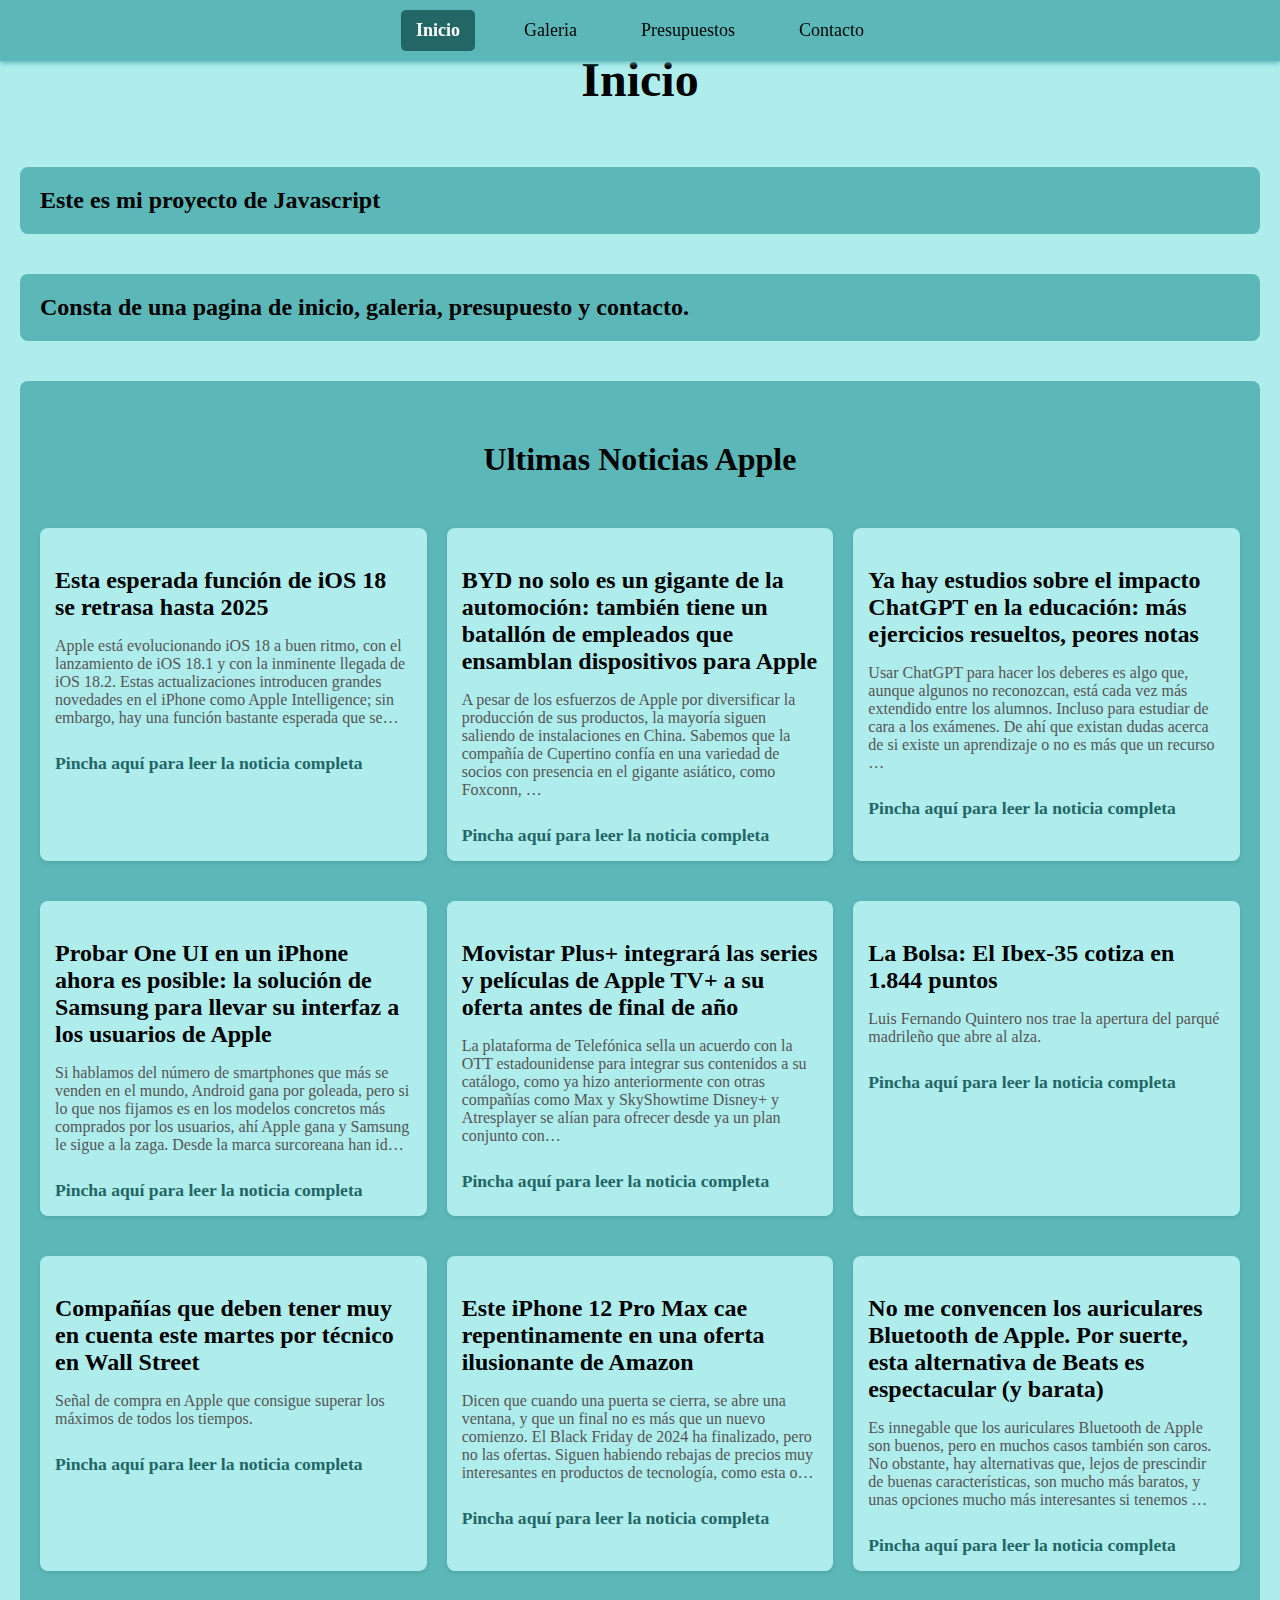
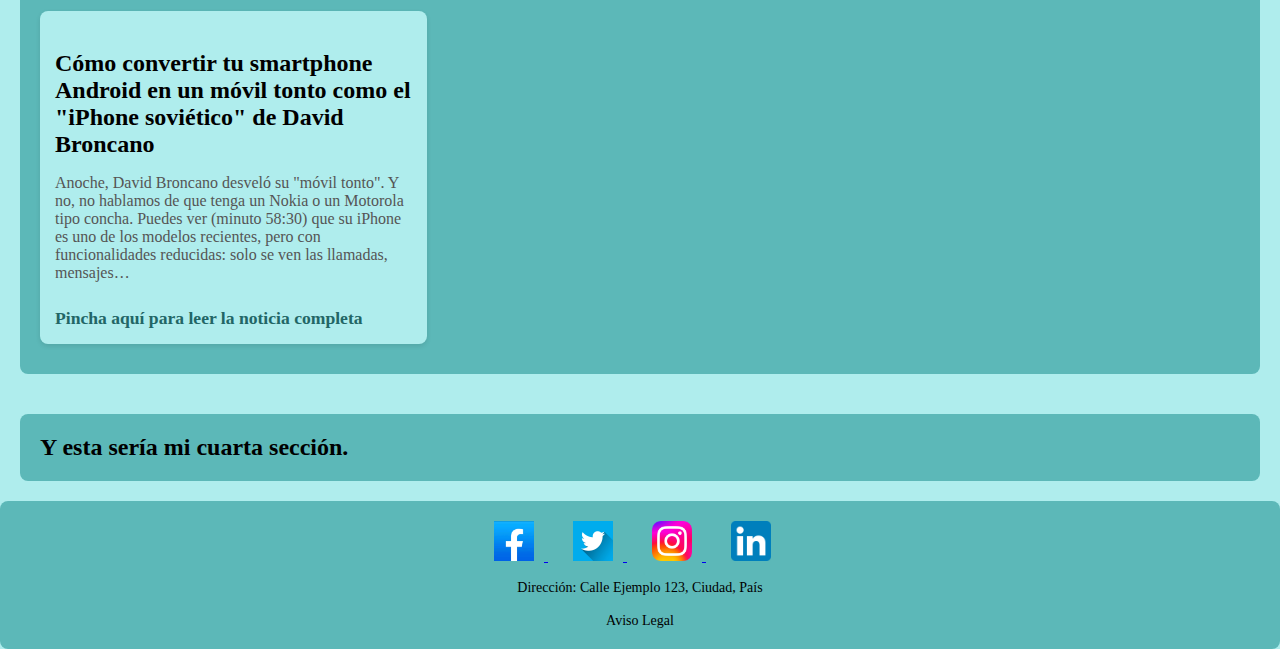
<file: index.html>
<!DOCTYPE html>
<html lang="es">

<head>
    <title>Página de Inicio</title>
    <meta charset="utf-8">
    <!-- Enlace al archivo externo de estilos (style.css) -->
    <link rel="stylesheet" href="style/style_base.css">
    <link rel="stylesheet" href="style/style_inicio.css">
</head>

<body>
    <header>
        <h1>Inicio</h1>
    </header>

    <nav>
        <ul id="menu">
            <li><a href="index.html" id="inicio">Inicio</a></li>
            <li><a href="views/galeria.html" id="galeria">Galeria</a></li>
            <li><a href="views/presupuesto.html" id="presupuestos">Presupuestos</a></li>
            <li><a href="views/contacto.html" id="contacto">Contacto</a></li>
        </ul>
    </nav>
    <div>
        <h2>Este es mi proyecto de Javascript</h2>
    </div>
    <div>
        <h2>Consta de una pagina de inicio, galeria, presupuesto y contacto.</h2>
    </div>
    <div id="noticias">
        <h2>Ultimas Noticias Apple</h2>
        <div id="noticias-Apple"></div>
    </div>
    <div>
        <h2>Y esta sería mi cuarta sección.</h2>
    </div>
    <script src="js/inicio.js"></script>
    <script src="js/menu.js"></script>
    <footer>
        <div class="footer-content">
            <!-- Redes sociales -->
            <div class="social-media">
                <a href="https://www.facebook.com/" target="_blank" class="social-icon">
                    <img src="Imagenes/Facebook.png" alt="Facebook">
                </a>
                <a href="https://www.twitter.com/" target="_blank" class="social-icon">
                    <img src="Imagenes/Twitter.png" alt="Twitter">
                </a>
                <a href="https://www.instagram.com/" target="_blank" class="social-icon">
                    <img src="Imagenes/Instagram.png" alt="Instagram">
                </a>
                <a href="https://www.linkedin.com/" target="_blank" class="social-icon">
                    <img src="Imagenes/LinkedIn.png" alt="LinkedIn">
                </a>
            </div>

            <!-- Dirección de la empresa -->
            <div class="address">
                <p>Dirección: Calle Ejemplo 123, Ciudad, País</p>
            </div>

            <!-- Aviso Legal -->
            <div class="legal-notice">
                <a href="/aviso-legal.html">Aviso Legal</a>
            </div>
        </div>
    </footer>
</body>

</html>
</file>
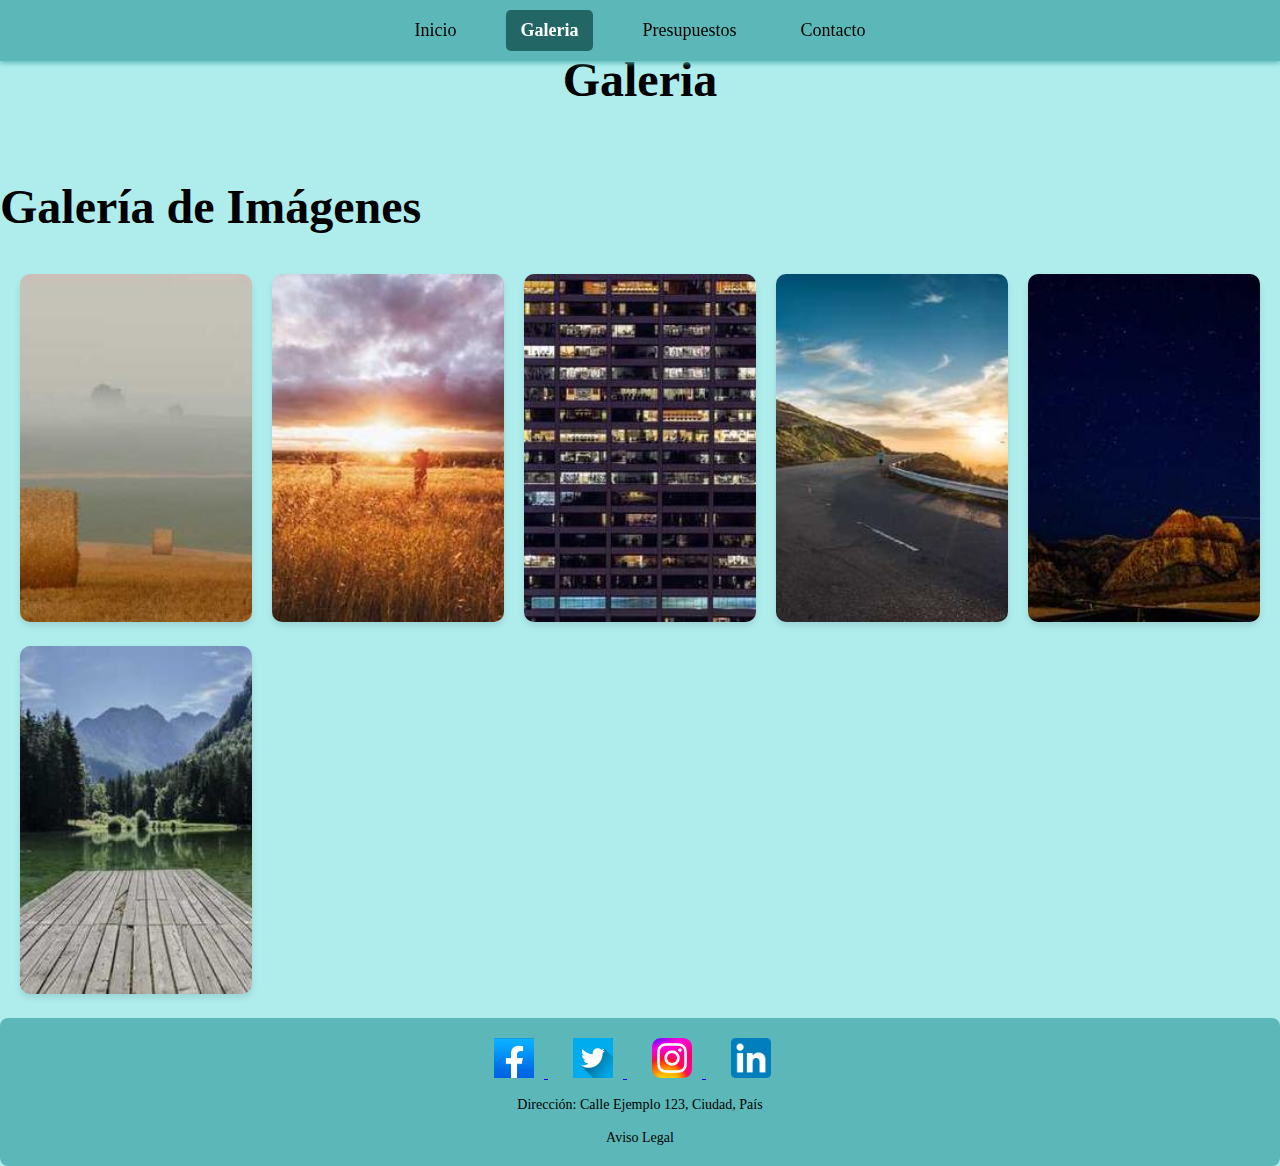
<file: views/galeria.html>
<!DOCTYPE html>
<html lang="es">

<head>
    <title>Galeria</title>
    <meta charset="utf-8">
    <!-- Enlace al archivo externo de estilos (style.css) -->
    <link rel="stylesheet" href="../style/style_base.css">
    <link rel="stylesheet" href="../style/style_galeria.css">
</head>

<body>
    <header>
        <h1>Galeria</h1>
    </header>

    <nav>
        <ul id="menu">
            <li><a href="../index.html" id="inicio">Inicio</a></li>
            <li><a href="galeria.html" id="galeria">Galeria</a></li>
            <li><a href="presupuesto.html" id="presupuestos">Presupuestos</a></li>
            <li><a href="contacto.html" id="contacto">Contacto</a></li>
        </ul>
    </nav>

    <h1>Galería de Imágenes</h1>

    <!-- Contenedor de la galería -->
    <div id="galeria-container" class="galeria-container"></div>

    <script src="../js/galeria.js"></script>
    <script src="../js/menu.js"></script>

    <footer>
        <div class="footer-content">
            <!-- Redes sociales -->
            <div class="social-media">
                <a href="https://www.facebook.com/" target="_blank" class="social-icon">
                    <img src="../Imagenes/Facebook.png" alt="Facebook">
                </a>
                <a href="https://www.twitter.com/" target="_blank" class="social-icon">
                    <img src="../Imagenes/Twitter.png" alt="Twitter">
                </a>
                <a href="https://www.instagram.com/" target="_blank" class="social-icon">
                    <img src="../Imagenes/Instagram.png" alt="Instagram">
                </a>
                <a href="https://www.linkedin.com/" target="_blank" class="social-icon">
                    <img src="../Imagenes/LinkedIn.png" alt="LinkedIn">
                </a>
            </div>
    
            <!-- Dirección de la empresa -->
            <div class="address">
                <p>Dirección: Calle Ejemplo 123, Ciudad, País</p>
            </div>
    
            <!-- Aviso Legal -->
            <div class="legal-notice">
                <a href="/aviso-legal.html">Aviso Legal</a>
            </div>
        </div>
    </footer>
</body>

</html>
</file>
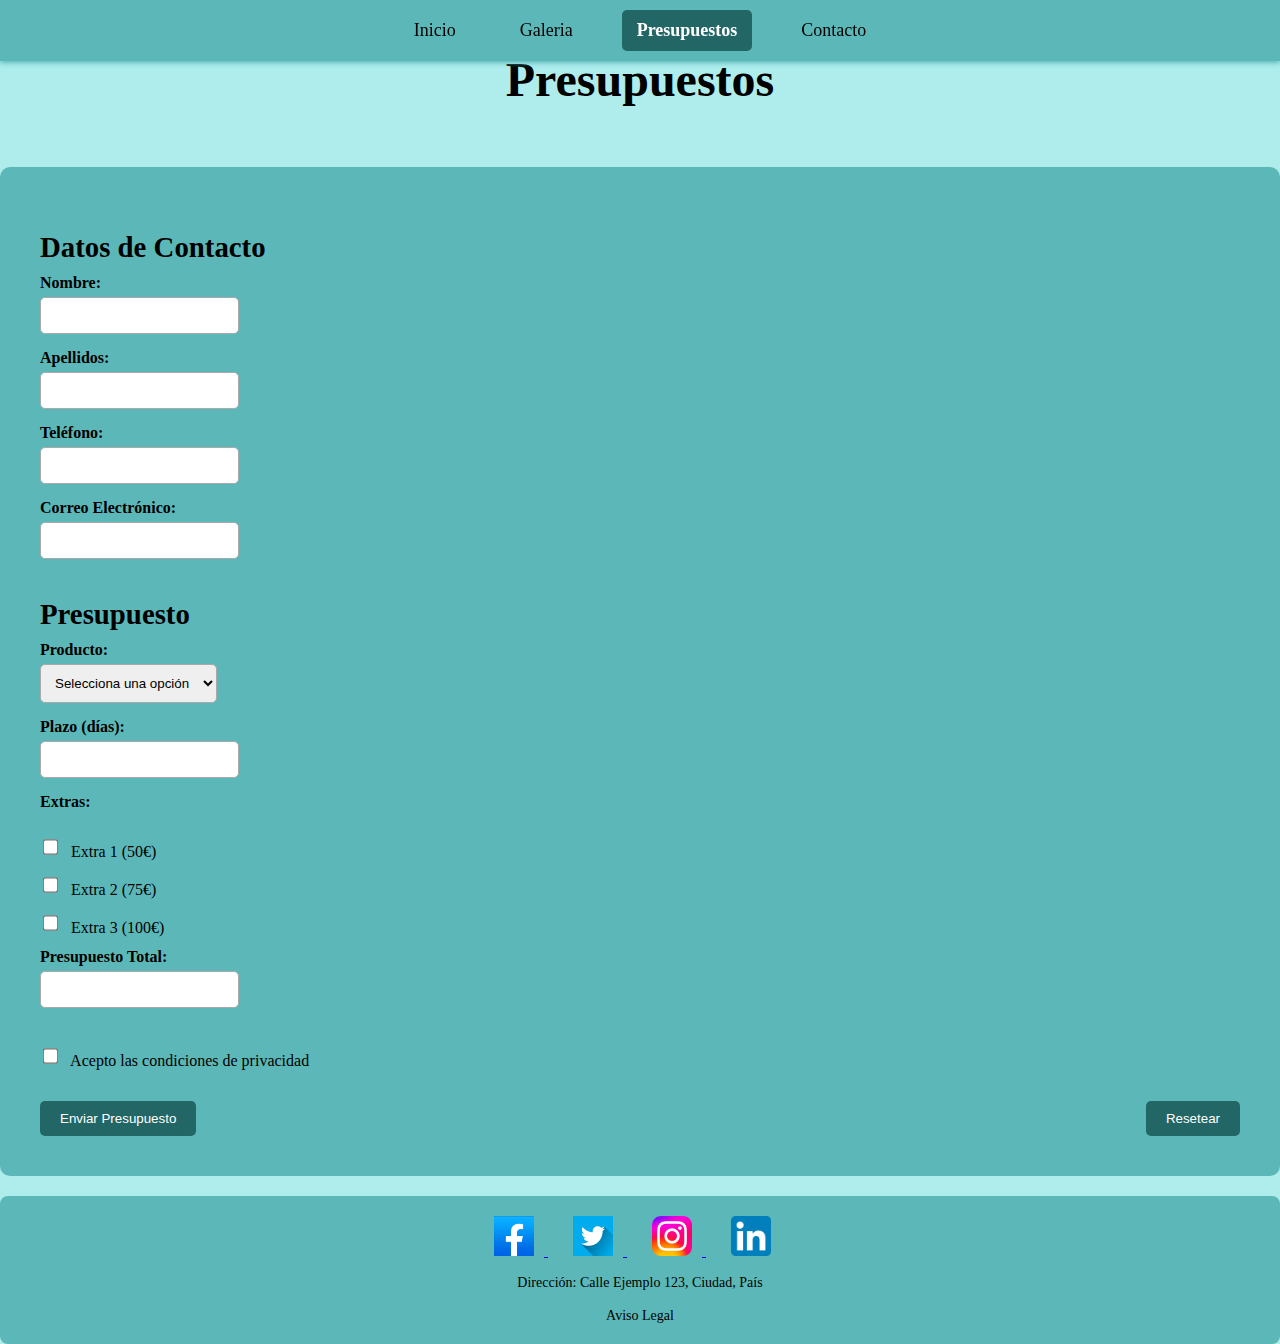
<file: views/presupuesto.html>
<!DOCTYPE html>
<html lang="es">

<head>
    <meta charset="utf-8">
    <meta name="viewport" content="width=device-width, initial-scale=1.0">
    <title>Presupuestos</title>
    <link rel="stylesheet" href="../style/style_base.css">
    <link rel="stylesheet" href="../style/style_presupuesto.css">
</head>

<body>
    <header>
        <h1>Presupuestos</h1>
    </header>

    <nav>
        <ul id="menu">
            <li><a href="../index.html" id="inicio">Inicio</a></li>
            <li><a href="galeria.html" id="galeria">Galeria</a></li>
            <li><a href="presupuesto.html" id="presupuestos">Presupuestos</a></li>
            <li><a href="contacto.html" id="contacto">Contacto</a></li>
        </ul>
    </nav>

    <form id="presupuesto-form" action="#" onsubmit="return validarFormulario()">
        <section>
            <h2>Datos de Contacto</h2>
            <div>
                <label for="nombre">Nombre:</label>
                <input type="text" id="nombre" name="nombre" required maxlength="15">
                <span id="nombre-error" class="error"></span>
            </div>
            <div>
                <label for="apellidos">Apellidos:</label>
                <input type="text" id="apellidos" name="apellidos" required maxlength="40">
                <span id="apellidos-error" class="error"></span>
            </div>
            <div>
                <label for="telefono">Teléfono:</label>
                <input type="tel" id="telefono" name="telefono" required maxlength="9">
                <span id="telefono-error" class="error"></span>
            </div>
            <div>
                <label for="email">Correo Electrónico:</label>
                <input type="email" id="email" name="email" required>
                <span id="email-error" class="error"></span>
            </div>
        </section>

        <section>
            <h2>Presupuesto</h2>
            <div>
                <label for="producto">Producto:</label>
                <select id="producto" name="producto" required>
                    <option value="" disabled selected>Selecciona una opción</option>
                    <option value="producto1" data-price="100">Producto 1 - 100€</option>
                    <option value="producto2" data-price="150">Producto 2 - 150€</option>
                    <option value="producto3" data-price="200">Producto 3 - 200€</option>
                </select>
            </div>
            <div>
                <label for="plazo">Plazo (días):</label>
                <input type="number" id="plazo" name="plazo" min="1" required>
            </div>
            <div>
                <label>Extras:</label><br>
                <input type="checkbox" id="extra1" name="extras" value="50"> Extra 1 (50€)<br>
                <input type="checkbox" id="extra2" name="extras" value="75"> Extra 2 (75€)<br>
                <input type="checkbox" id="extra3" name="extras" value="100"> Extra 3 (100€)<br>
            </div>
            <div>
                <label for="total">Presupuesto Total:</label>
                <input type="text" id="total" name="total" readonly>
            </div>
        </section>

        <div>
            <input type="checkbox" id="condiciones" required> Acepto las condiciones de privacidad
        </div>

        <div class="form-buttons">
            <button type="submit" id="submit-btn">Enviar Presupuesto</button>
            <button type="reset" id="reset-btn">Resetear</button>
        </div>
    </form>

    <script src="../js/presupuesto.js"></script>
    <script src="../js/menu.js"></script>
    <footer>
        <div class="footer-content">
            <!-- Redes sociales -->
            <div class="social-media">
                <a href="https://www.facebook.com/" target="_blank" class="social-icon">
                    <img src="../Imagenes/Facebook.png" alt="Facebook">
                </a>
                <a href="https://www.twitter.com/" target="_blank" class="social-icon">
                    <img src="../Imagenes/Twitter.png" alt="Twitter">
                </a>
                <a href="https://www.instagram.com/" target="_blank" class="social-icon">
                    <img src="../Imagenes/Instagram.png" alt="Instagram">
                </a>
                <a href="https://www.linkedin.com/" target="_blank" class="social-icon">
                    <img src="../Imagenes/LinkedIn.png" alt="LinkedIn">
                </a>
            </div>

            <!-- Dirección de la empresa -->
            <div class="address">
                <p>Dirección: Calle Ejemplo 123, Ciudad, País</p>
            </div>

            <!-- Aviso Legal -->
            <div class="legal-notice">
                <a href="/aviso-legal.html">Aviso Legal</a>
            </div>
        </div>
    </footer>
</body>

</html>
</file>
<file: style/style_base.css>
h1 {
    font-family: 'Times New Roman', serif;
    font-size: 3em;
    margin-bottom: 20px;
}

/* Asegura que el body ocupe toda la altura de la ventana */
html, body {
    height: 100%;  /* El body ocupa toda la altura de la pantalla */
    margin: 0;  /* Elimina márgenes predeterminados */
    background-color: #AFEDED;
    display: flex;
    flex-direction: column;  /* Organiza los elementos en columna */
}

/* El contenido principal debe ocupar todo el espacio disponible */
#content {
    flex-grow: 1;  /* Esto hace que el contenido ocupe todo el espacio disponible */
    padding: 20px;
}

/* Estilos para el pie de página */
footer {
    background-color: #5CB8B8;
    color: black;
    padding: 20px 0;
    text-align: center;
    border-radius: 8px;
    width: 100%;  /* Asegura que el pie ocupe todo el ancho */
    position: relative;  /* Se queda en el flujo normal */
    margin-top: auto; /* Esto garantiza que el pie se quede pegado al fondo */
}

/* Estilo para las imágenes dentro del pie de página */
footer img {
    width: 50px;  /* Establece un tamaño fijo para las imágenes */
    height: auto;  /* Mantiene la proporción de la imagen */
    max-width: 100%;  /* Asegura que no se desborden del contenedor */
    max-height: 50px;  /* Establece un tamaño máximo para las imágenes */
    object-fit: contain;  /* Asegura que la imagen se ajuste al contenedor sin distorsionarse */
    margin: 0 10px;  /* Agrega espacio entre las imágenes si es necesario */
}

/* Contenido dentro del pie de página */
.footer-content {
    margin: 0 auto;
    padding: 0 20px;
}

/* Responsivo: ajusta el pie para pantallas pequeñas */
@media (max-width: 768px) {
    footer {
        padding: 15px;
    }
}
  /* Responsivo: ajusta el pie para pantallas pequeñas */
  @media (max-width: 768px) {
    footer {
      padding: 15px;
    }
  }

/* Estilo para los logotipos de redes sociales */
.social-media {
    margin-bottom: 15px;
}

.social-icon {
    margin-right: 15px;
}

.social-icon img {
    width: 40px;
    height: 40px;
    transition: transform 0.3s ease-in-out;
}

.social-icon img:hover {
    transform: scale(1.1);
}

/* Estilo para la dirección */
.address {
    margin-bottom: 15px;
}

.address p {
    font-size: 14px;
    margin: 0;
}

/* Estilo para el aviso legal */
.legal-notice a {
    color: black;
    font-size: 14px;
    text-decoration: none;
}

.legal-notice a:hover {
    text-decoration: underline;
}

/* Estilos para el menú */
nav {
    position: fixed;  /* Hace que el menú quede fijo en la pantalla */
    top: 0;  /* Se queda en la parte superior */
    left: 0;
    width: 100%;  /* Ocupa todo el ancho de la pantalla */
    background-color: #5CB8B8;  /* Color de fondo del menú */
    z-index: 1000;  /* Asegura que el menú esté sobre otros elementos */
    padding: 10px 0;  /* Espaciado arriba y abajo */
    box-shadow: 0 2px 5px #5CB8B8;  /* Sombra sutil para darle profundidad */
}

/* Estilos de los enlaces dentro del menú */
nav ul {
    list-style-type: none;  /* Elimina los puntos de la lista */
    margin: 0;
    padding: 0;
    text-align: center;
}

nav ul li {
    display: inline-block;
    margin: 0 15px;  /* Espacio entre los enlaces */
}

nav ul li a {
    color: black;
    text-decoration: none;
    font-size: 18px;
    padding: 10px 15px;
    display: inline-block;
    transition: background-color 0.3s;
}

/* Efecto cuando el mouse pasa sobre los enlaces */
nav ul li a:hover {
    background-color: #226666;
    color: white;
}

/* Añadir un margen superior a los contenidos debajo del menú para evitar que se superpongan */
main {
    margin-top: 60px;  /* Ajusta según el tamaño de tu menú */
}

/* Ajustes para la cabecera */
header {
    text-align: center;
    padding: 20px;
    background-color: #AFEDED;
    color: black;
}
/* Estilo para la opción activa del menú */
#menu a.active {
    background-color: #226666;  /* Color de fondo para la opción activa */
    color: white;  /* Color del texto para la opción activa */
    border-radius: 5px;  /* Redondear las esquinas del enlace activo */
    font-weight: bold;  /* Opcional: resaltar el texto con negrita */
}
</file>
<file: style/style_inicio.css>
/* Estilo general del contenedor de noticias */
#noticias {
    margin: 20px;
    padding: 20px;
    background-color: #5CB8B8;
    border-radius: 8px;
}

/* Estilo para las secciones */
h2 {
    margin: 20px;
    padding: 20px;
    background-color: #5CB8B8;
    border-radius: 8px;
}

/* Estilo para el encabezado h2 */
#noticias h2 {
    font-size: 2em; /* Tamaño de fuente mayor para el título */
    font-family: 'Georgia', serif; /* Fuente clásica para periódicos */
    text-align: center; /* Centra el texto */
    margin-bottom: 20px; /* Espacio debajo del título */
    color: black; /* Color del texto */
}

/* Estilo para el contenedor de noticias */
#noticias-Apple {
    display: grid;
    grid-template-columns: repeat(auto-fill, minmax(300px, 1fr)); /* Usamos un grid flexible para las noticias */
    gap: 20px; /* Espacio entre las noticias */
}

/* Estilo para cada noticia */
.noticia {
    background-color: #AFEDED;
    padding: 15px;
    margin: 10px 0;
    border-radius: 8px;
    box-shadow: 0 2px 5px rgba(0, 0, 0, 0.1);
}

.noticia h3 {
    font-size: 1.5em;
    margin-bottom: 10px;
}

.noticia p {
    font-size: 1em;
    color: #555;
}

.noticia a {
    display: inline-block;
    margin-top: 10px;
    color: #226666; /* Azul similar al de los enlaces */
    text-decoration: none; /* Elimina el subrayado por defecto */
    font-weight: bold;
    font-size: 1.1em;
}

.noticia a:hover {
    text-decoration: underline; /* Subraya el enlace al pasar el ratón */
    color: #226666; /* Un azul más oscuro al pasar el ratón */
}
</file>
<file: style/style_galeria.css>
/* Definir un contenedor que use grid para organizar las imágenes */
#galeria-container {
    display: grid;
    grid-template-columns: repeat(auto-fill, minmax(200px, 1fr));
    gap: 20px;
    padding: 20px;
}

/* Estilo para cada imagen */
#galeria-container .galeria-item {
    position: relative;
    /* Necesario para posicionar el overlay */
}

/* Estilo para la imagen */
#galeria-container .galeria-item img {
    width: 100%;
    height: auto;
    border-radius: 10px;
    box-shadow: 0 4px 6px rgba(0, 0, 0, 0.1);
    transition: transform 0.3s;
}

/* Efecto al pasar el mouse sobre la imagen */
#galeria-container .galeria-item img:hover {
    transform: scale(1.05);
}

/* Estilo para el overlay con el título */
#galeria-container .galeria-item:hover::after {
    content: attr(data-title);
    /* El texto del título */
    position: absolute;
    top: 50%;
    left: 50%;
    transform: translate(-50%, -50%);
    background-color: rgba(0, 0, 0, 0.7);
    color: white;
    padding: 10px;
    border-radius: 5px;
    font-size: 16px;
    font-weight: bold;
    text-align: center;
    width: 90%;
    opacity: 1;
}

#galeria-container .galeria-item::after {
    opacity: 0;
    /* Inicialmente oculto */
    transition: opacity 0.3s ease-in-out;
}
</file>
<file: style/style_presupuesto.css>
/* Estilo para el formulario */
form {
    width: 100%;  /* Hacer que ocupe todo el ancho disponible */
    margin: 20px auto;  /* Centrado en la pantalla */
    padding: 40px;  /* Añadir más relleno interno para separar el contenido */
    background-color: #5CB8B8;
    border-radius: 10px;
    box-sizing: border-box;  /* Para que el padding no aumente el tamaño total */
}

/* Sección del formulario */
section {
    margin-bottom: 20px;
}

/* Estilo del encabezado de la sección */
section h2 {
    font-size: 1.8em;
    margin-bottom: 10px;
}

/* Estilo de las etiquetas */
label {
    display: block;
    margin-bottom: 5px;
    font-weight: bold;
}

/* Estilo para los inputs, selects y textarea */
input, select {
    padding: 10px;
    margin-bottom: 15px;  /* Espacio entre los campos de entrada */
    border-radius: 5px;
    border: 1px solid #aaa;
    box-sizing: border-box;  /* Asegura que el padding no se salga del ancho total */
}

/* Estilo específico para los checkbox */
input[type="checkbox"] {
    width: auto;  /* Restablecer el tamaño para los checkboxes */
    height: 20px; /* Aumentar el tamaño del checkbox */
    margin-right: 10px;  /* Espacio entre el checkbox y el texto */
    accent-color: #5CB8B8;  /* Color de acento del checkbox (al ser seleccionado) */
    border-radius: 3px; /* Bordes redondeados */
    cursor: pointer; /* Cambiar el cursor al pasar sobre el checkbox */
    transform: scale(1.2); /* Aumentar el tamaño del checkbox */
}

/* Cambiar el estilo al pasar el ratón sobre el checkbox */
input[type="checkbox"]:hover {
    transform: scale(1.3); /* Un poco más grande cuando se pasa el ratón */
}

/* Estilo para el texto junto al checkbox */
input[type="checkbox"] + label {
    font-size: 1em;
    color: #fff;
}

/* Estilo para el texto del checkbox cuando está seleccionado */
input[type="checkbox"]:checked + label {
    color: #5CB8B8; /* Cambiar el color del texto cuando está seleccionado */
}

/* Estilo para los mensajes de error */
.error {
    color: black;
    font-size: 12px;
}

/* Botones */
.form-buttons {
    display: flex;
    justify-content: space-between;
    margin-top: 20px;
}

button {
    padding: 10px 20px;
    background-color: #226666;
    color: white;
    border: none;
    border-radius: 5px;
    cursor: pointer;
}

button:hover {
    background-color: #226666;
}

/* Hacer que el formulario sea responsive */
@media screen and (max-width: 768px) {
    form {
        padding: 20px;  /* Menos relleno en pantallas más pequeñas */
    }

    .form-buttons {
        flex-direction: column;  /* Los botones estarán apilados en pantallas pequeñas */
        align-items: stretch;
    }

    button {
        margin-bottom: 10px;  /* Espacio entre los botones en pantallas pequeñas */
    }
}
</file>
